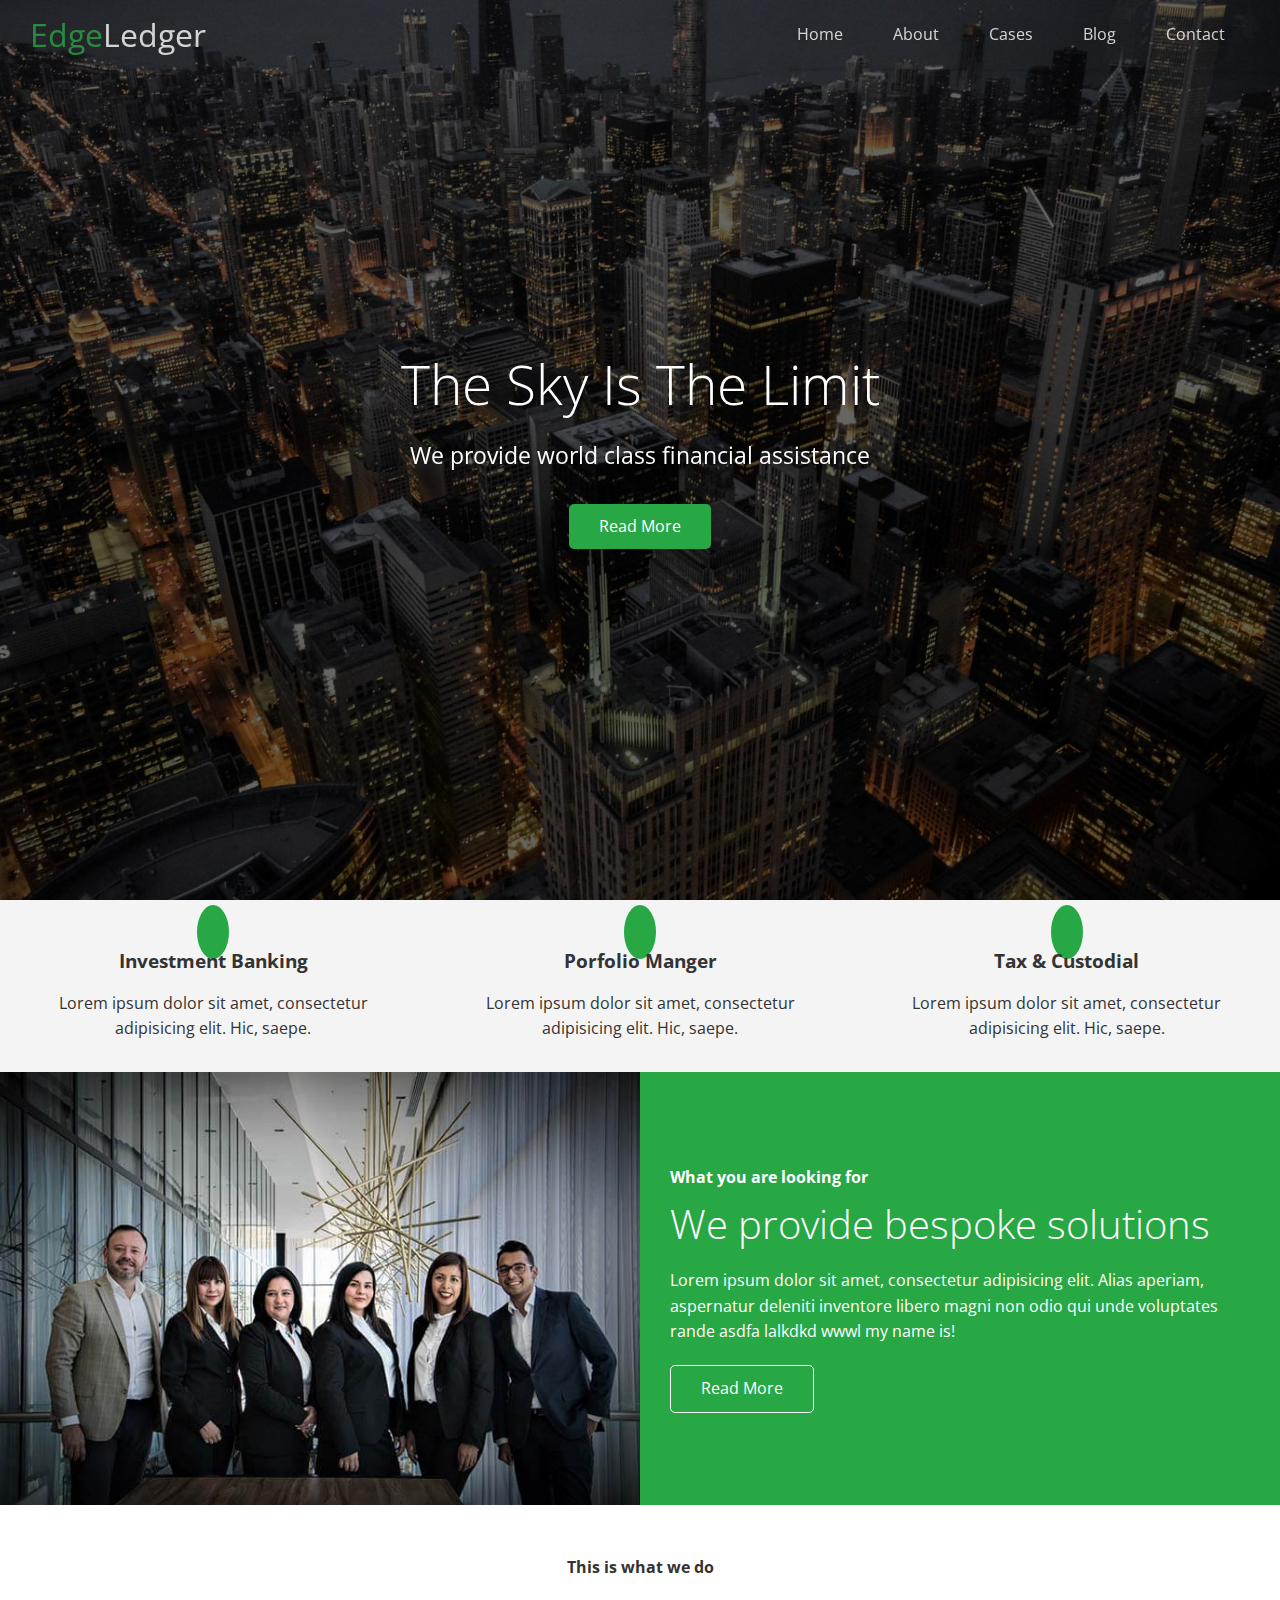
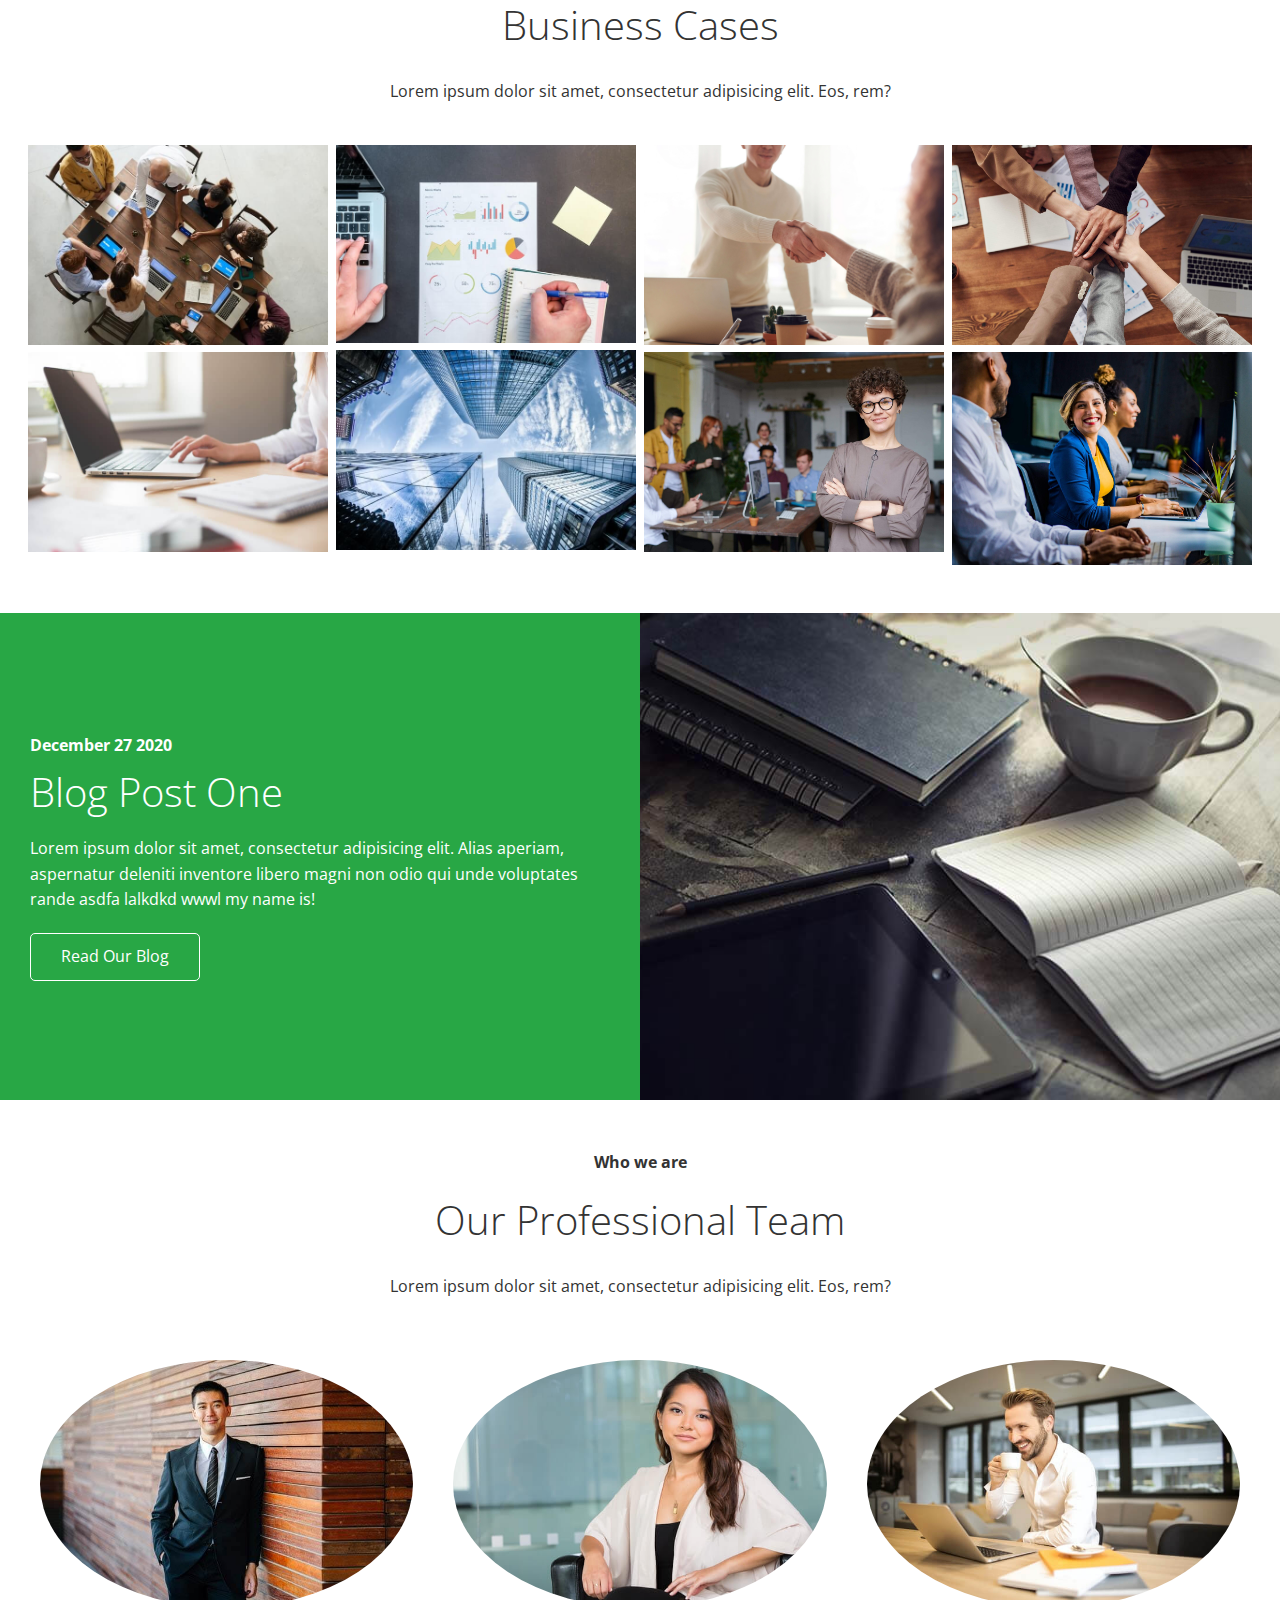
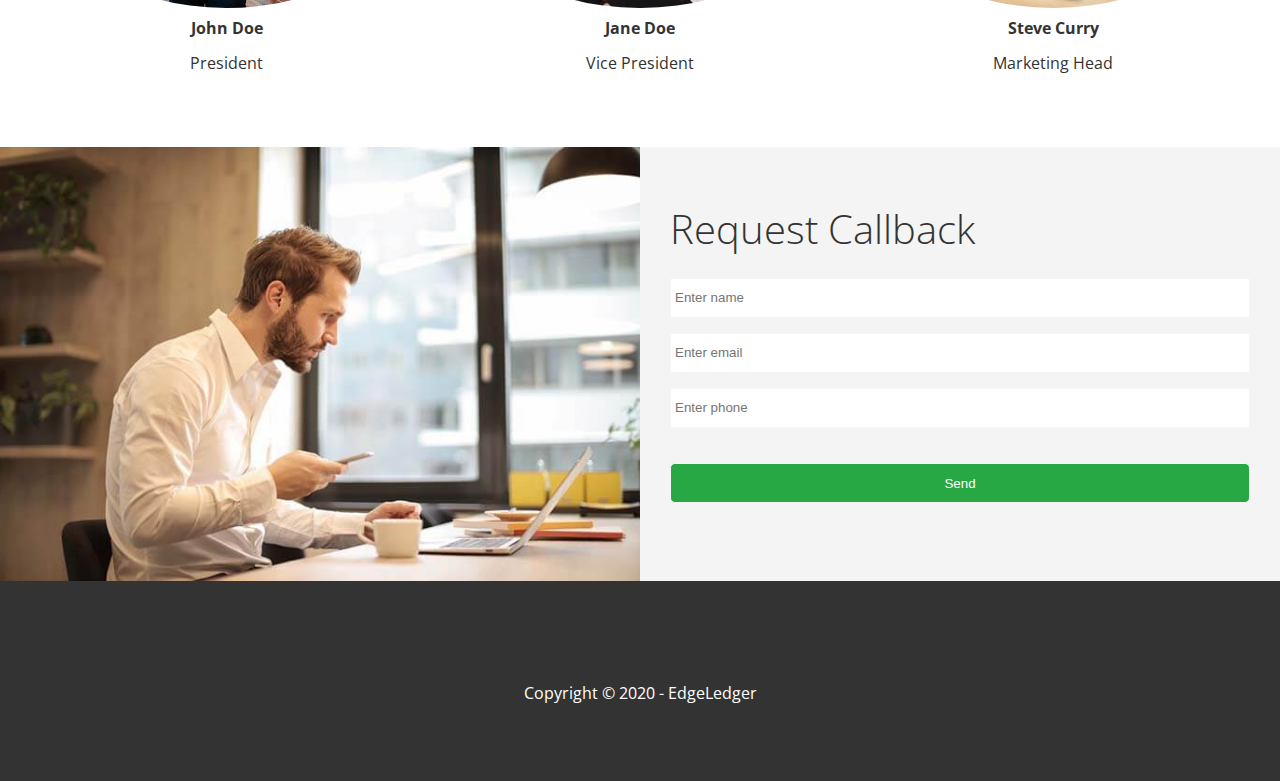
<file: index.html>
<!doctype html>
<html lang="en">
<head>
    <meta charset="UTF-8">
    <meta name="viewport"
          content="width=device-width, user-scalable=no, initial-scale=1.0, maximum-scale=1.0, minimum-scale=1.0">
    <meta http-equiv="X-UA-Compatible" content="ie=edge">
    <link rel="stylesheet" href="https://cdnjs.cloudflare.com/ajax/libs/font-awesome/5.15.1/css/all.min.css"
          integrity="sha512-+4zCK9k+qNFUR5X+cKL9EIR+ZOhtIloNl9GIKS57V1MyNsYpYcUrUeQc9vNfzsWfV28IaLL3i96P9sdNyeRssA=="
          crossorigin="anonymous"/>
    <link rel="preconnect" href="https://fonts.gstatic.com">
    <link href="https://fonts.googleapis.com/css2?family=Open+Sans:wght@300;400&display=swap" rel="stylesheet">
    <link rel="stylesheet" href="css/utilities.css">
    <link rel="stylesheet" href="css/style.css">
    <title>Welcome To EdgeLedger</title>
</head>
<body id="home">
<header class="hero">
    <div id="navbar" class="navbar top">
        <h1 class="logo">
            <span class="text-primary"><i class="fas fa-book-open"></i>Edge</span>Ledger
        </h1>
        <nav>
            <ul>
                <li><a href="#home">Home</a></li>
                <li><a href="#about">About</a></li>
                <li><a href="#cases">Cases</a></li>
                <li><a href="#blog">Blog</a></li>
                <li><a href="#contact">Contact</a></li>
            </ul>
        </nav>
    </div>
    <div class="content">
        <h1>The Sky Is The Limit</h1>
        <p>We provide world class financial assistance</p>
        <a href="#about" class="btn"><i class="fas fa-chevron-right"></i>Read More</a>
    </div>
</header>
<main>
    <!--About: Icons-->
    <section id="about" class="icons bg-light">
        <div class="flex-items">
            <div>
                <i class="fas fa-university fa-2x">
                </i>
                <div>
                    <h3>Investment Banking</h3>
                    <p>Lorem ipsum dolor sit amet, consectetur adipisicing elit. Hic, saepe.</p>
                </div>
            </div>
            <div>
                <i class="fas fa-book-reader fa-2x">
                </i>
                <div>
                    <h3>Porfolio Manger</h3>
                    <p>Lorem ipsum dolor sit amet, consectetur adipisicing elit. Hic, saepe.</p>
                </div>
            </div>
            <div>
                <i class="fas fa-pencil-alt fa-2x">
                </i>
                <div>
                    <h3>Tax & Custodial</h3>
                    <p>Lorem ipsum dolor sit amet, consectetur adipisicing elit. Hic, saepe.</p>
                </div>
            </div>
        </div>
    </section>
    <!--About: Solutions-->
    <section class="solutions flex-columns">
        <div class="row">
            <div class="column">
                <div class="column-1">
                    <img src="image_resources/home/people.jpg" alt="#">
                </div>
            </div>
            <div class="column">
                <div class="column-2 bg-primary">
                    <h4>What you are looking for</h4>
                    <h2>We provide bespoke solutions</h2>
                    <p>Lorem ipsum dolor sit amet, consectetur adipisicing elit. Alias aperiam, aspernatur deleniti
                        inventore libero magni non odio qui unde voluptates rande asdfa lalkdkd wwwl my name is!</p>
                    <a href="" class="btn btn-outline">
                        <i class="fas fa-chevron"></i>
                        Read More</a>
                </div>
            </div>
        </div>
    </section>

    <!--Cases-->
    <section id="cases" class="cases flex-grid section-padding">
        <header class="section-header">
            <h4>This is what we do</h4>
            <h2>Business Cases</h2>
            <p>Lorem ipsum dolor sit amet, consectetur adipisicing elit. Eos, rem?</p>
        </header>
        <div class="row">
            <div class="column">
                <img src="image_resources/cases/cases1.jpg" alt="#">
                <img src="image_resources/cases/cases2.jpg" alt="#">
            </div>
            <div class="column">
                <img src="image_resources/cases/cases3.jpg" alt="#">
                <img src="image_resources/cases/cases4.jpg" alt="#">
            </div>
            <div class="column">
                <img src="image_resources/cases/cases5.jpg" alt="#">
                <img src="image_resources/cases/cases6.jpg" alt="#">
            </div>
            <div class="column">
                <img src="image_resources/cases/cases7.jpg" alt="#">
                <img src="image_resources/cases/cases8.jpg" alt="#">
            </div>
        </div>
    </section>

    <!--Blog-->
    <section id="blog" class="blog flex-columns flex-reverse">
        <div class="row">
            <div class="column">
                <div class="column-1">
                    <img src="image_resources/home/blog.jpg" alt="#">
                </div>
            </div>
            <div class="column">
                <div class="column-2 bg-primary">
                    <h4>December 27 2020</h4>
                    <h2>Blog Post One</h2>
                    <p>Lorem ipsum dolor sit amet, consectetur adipisicing elit. Alias aperiam, aspernatur deleniti
                        inventore libero magni non odio qui unde voluptates rande asdfa lalkdkd wwwl my name is!</p>
                    <a href="blog.html" class="btn btn-outline">
                        <i class="fas fa-chevron"></i>
                        Read Our Blog</a>
                </div>
            </div>
        </div>
    </section>
    <section id="team" class="team section-padding">
        <header class="section-header">
            <h4>Who we are</h4>
            <h2>Our Professional Team</h2>
            <p>Lorem ipsum dolor sit amet, consectetur adipisicing elit. Eos, rem?</p>
        </header>
        <div class="flex-items">

            <div>
                <img src="image_resources/team/person1.jpg" alt="#">
                <h4>John Doe</h4>
                <p>President</p>
            </div>
            <div>
                <img src="image_resources/team/person2.jpg" alt="#">
                <h4>Jane Doe</h4>
                <p>Vice President</p>
            </div>
            <div>
                <img src="image_resources/team/person3.jpg" alt="#">
                <h4>Steve Curry</h4>
                <p>Marketing Head</p>
            </div>
        </div>
    </section>

    <!--Contact Section-->
    <section id="contact" class="contact flex-columns">
        <div class="row">
            <div class="column">
                <div class="column-1">
                    <img src="image_resources/home/contact.jpg" alt="#">
                </div>
            </div>
            <div class="column">
                <div class="column-2 bg-light">
                    <h2>Request Callback</h2>
                    <form action="" class="callback-form">
                        <div class="form-control">
                            <label for="name"></label>
                            <input type="text" id="name" name="name" placeholder="Enter name">
                        </div>
                        <div class="form-control">
                            <label for="email"></label>
                            <input type="text" id="email" name="email" placeholder="Enter email">
                        </div>
                        <div class="form-control">
                            <label for="phone"></label>
                            <input type="text" id="phone" name="phone" placeholder="Enter phone">
                        </div>
                        <input type="submit" value="Send" id="submit" class="btn">
                    </form>
                </div>
            </div>
        </div>
    </section>
</main>

<footer class="footer bg-dark">
    <div class="social">
        <a href="#"><i class="fab fa-facebook fa-2x"></i></a>
        <a href="#"><i class="fab fa-twitter fa-2x"></i></a>
        <a href="#"><i class="fab fa-youtube fa-2x"></i></a>
        <a href="#"><i class="fab fa-linkedin fa-2x"></i></a>
    </div>
    <p>Copyright &copy; 2020 - EdgeLedger</p>
</footer>

<script>

    const navbar = document.getElementById('navbar');
    let scrolled = false;

    window.onscroll = function () {
        if (window.pageYOffset > 100) {
            navbar.classList.remove('top');
            if (!scrolled) {
                navbar.style.transfrom = 'translateY(-70)';
            }
            setTimeout(function () {
                navbar.style.transform = 'translateY(0)';
                scrolled = true;
            }, 200);
        } else {
            navbar.classList.add('top');
            scrolled = false;
        }
    }
</script>
</body>
</html>
</file>
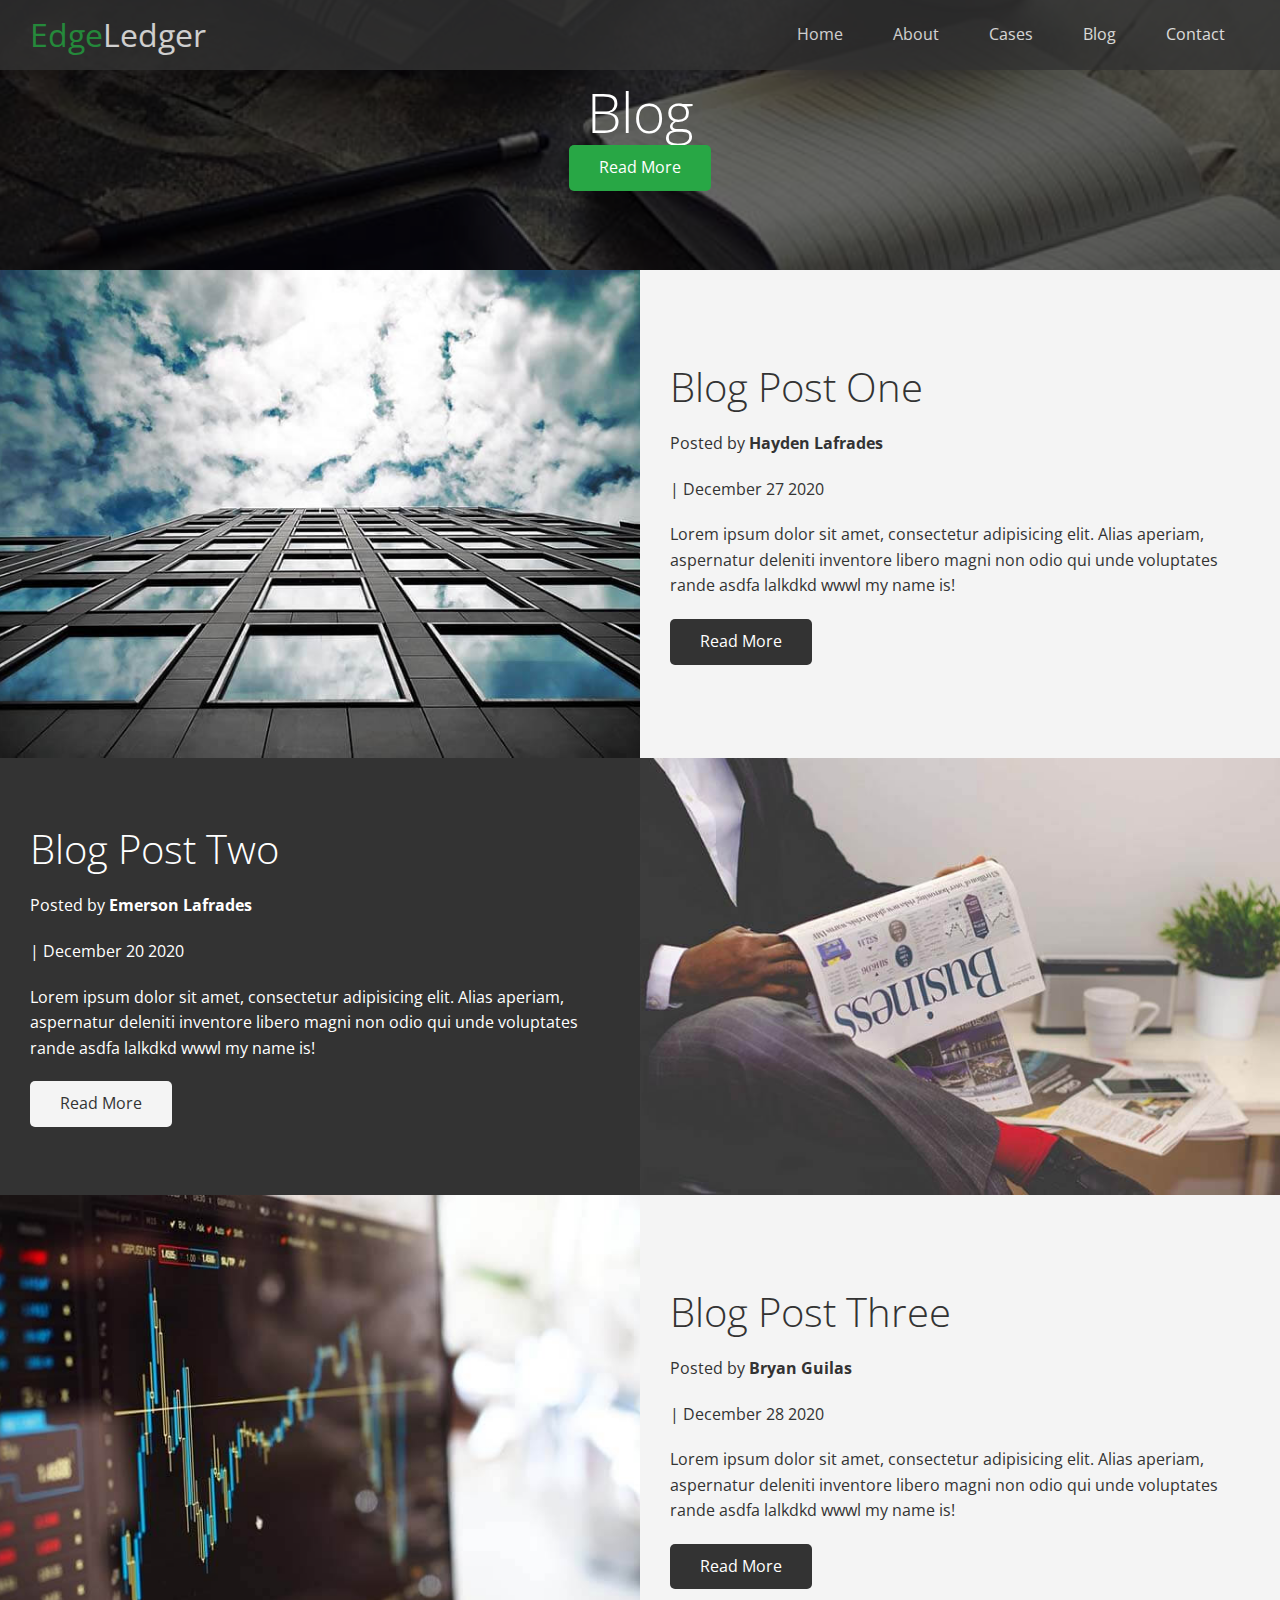
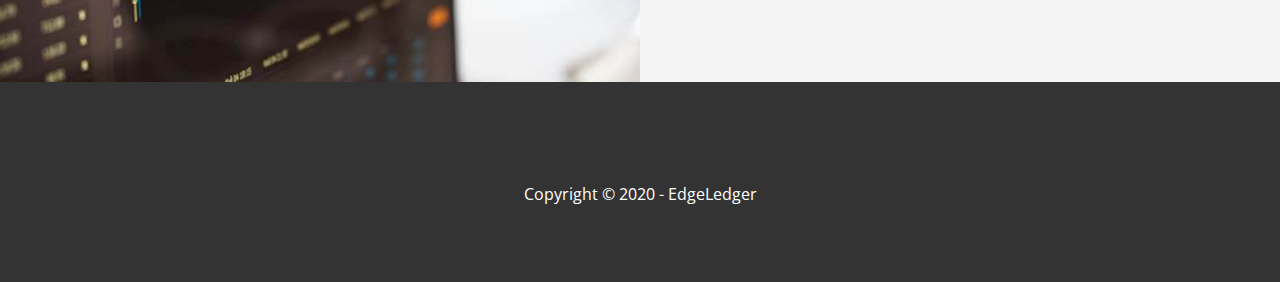
<file: blog.html>
<!doctype html>
<html lang="en">
<head>
    <meta charset="UTF-8">
    <meta name="viewport"
          content="width=device-width, user-scalable=no, initial-scale=1.0, maximum-scale=1.0, minimum-scale=1.0">
    <meta http-equiv="X-UA-Compatible" content="ie=edge">
    <link rel="stylesheet" href="https://cdnjs.cloudflare.com/ajax/libs/font-awesome/5.15.1/css/all.min.css"
          integrity="sha512-+4zCK9k+qNFUR5X+cKL9EIR+ZOhtIloNl9GIKS57V1MyNsYpYcUrUeQc9vNfzsWfV28IaLL3i96P9sdNyeRssA=="
          crossorigin="anonymous"/>
    <link rel="preconnect" href="https://fonts.gstatic.com">
    <link href="https://fonts.googleapis.com/css2?family=Open+Sans:wght@300;400&display=swap" rel="stylesheet">
    <link rel="stylesheet" href="css/utilities.css">
    <link rel="stylesheet" href="css/style.css">
    <title>Read Our Blog</title>
</head>
<body id="home">
<header class="hero blog">
    <div id="navbar" class="navbar">
        <h1 class="logo">
            <span class="text-primary"><i class="fas fa-book-open"></i>Edge</span>Ledger
        </h1>
        <nav>
            <ul>
                <li><a href="index.html">Home</a></li>
                <li><a href="index.html#about">About</a></li>
                <li><a href="index.html#cases">Cases</a></li>
                <li><a href="index.html#blog">Blog</a></li>
                <li><a href="index.html#contact">Contact</a></li>
            </ul>
        </nav>
    </div>
    <div class="content">
        <h1>Blog</h1>
        <a href="#about" class="btn"><i class="fas fa-chevron-right"></i>Read More</a>
    </div>
</header>
<main>
    <article class="flex-columns">
        <div class="row">
            <div class="column">
                <div class="column-1">
                    <img src="image_resources/blog/blog1.jpg" alt="#">
                </div>
            </div>
            <div class="column">
                <div class="column-2 bg-light">
                    <h2>Blog Post One</h2>
                    <p class="meta">
                        <i class="fas fa-user"></i>Posted by <strong>Hayden Lafrades</strong>
                    </p> | December 27 2020
                    <p>Lorem ipsum dolor sit amet, consectetur adipisicing elit. Alias aperiam, aspernatur deleniti
                        inventore libero magni non odio qui unde voluptates rande asdfa lalkdkd wwwl my name is!</p>
                    <a href="post.html" class="btn btn-dark">
                        <i class="fas fa-chevron"></i>
                        Read More</a>
                </div>
            </div>
        </div>
    </article>
    <article class="flex-columns flex-reverse">
        <div class="row">
            <div class="column">
                <div class="column-1">
                    <img src="image_resources/blog/blog2.jpg" alt="#">
                </div>
            </div>
            <div class="column">
                <div class="column-2 bg-dark">
                    <h2>Blog Post Two</h2>
                    <p class="meta">
                        <i class="fas fa-user"></i>Posted by <strong>Emerson Lafrades</strong>
                    </p> | December 20 2020
                    <p>Lorem ipsum dolor sit amet, consectetur adipisicing elit. Alias aperiam, aspernatur deleniti
                        inventore libero magni non odio qui unde voluptates rande asdfa lalkdkd wwwl my name is!</p>
                    <a href="post.html" class="btn btn-light">
                        <i class="fas fa-chevron"></i>
                        Read More</a>
                </div>
            </div>
        </div>
    </article>
    <article class="flex-columns">
        <div class="row">
            <div class="column">
                <div class="column-1">
                    <img src="image_resources/blog/blog3.jpg" alt="#">
                </div>
            </div>
            <div class="column">
                <div class="column-2 bg-light">
                    <h2>Blog Post Three</h2>
                    <p class="meta">
                        <i class="fas fa-user"></i>Posted by <strong>Bryan Guilas</strong>
                    </p> | December 28 2020
                    <p>Lorem ipsum dolor sit amet, consectetur adipisicing elit. Alias aperiam, aspernatur deleniti
                        inventore libero magni non odio qui unde voluptates rande asdfa lalkdkd wwwl my name is!</p>
                    <a href="post.html" class="btn btn-dark">
                        <i class="fas fa-chevron"></i>
                        Read More</a>
                </div>
            </div>
        </div>
    </article>
</main>

<footer class="footer bg-dark">
    <div class="social">
        <a href="#"><i class="fab fa-facebook fa-2x"></i></a>
        <a href="#"><i class="fab fa-twitter fa-2x"></i></a>
        <a href="#"><i class="fab fa-youtube fa-2x"></i></a>
        <a href="#"><i class="fab fa-linkedin fa-2x"></i></a>
    </div>
    <p>Copyright &copy; 2020 - EdgeLedger</p>
</footer>
</body>
</html>
</file>
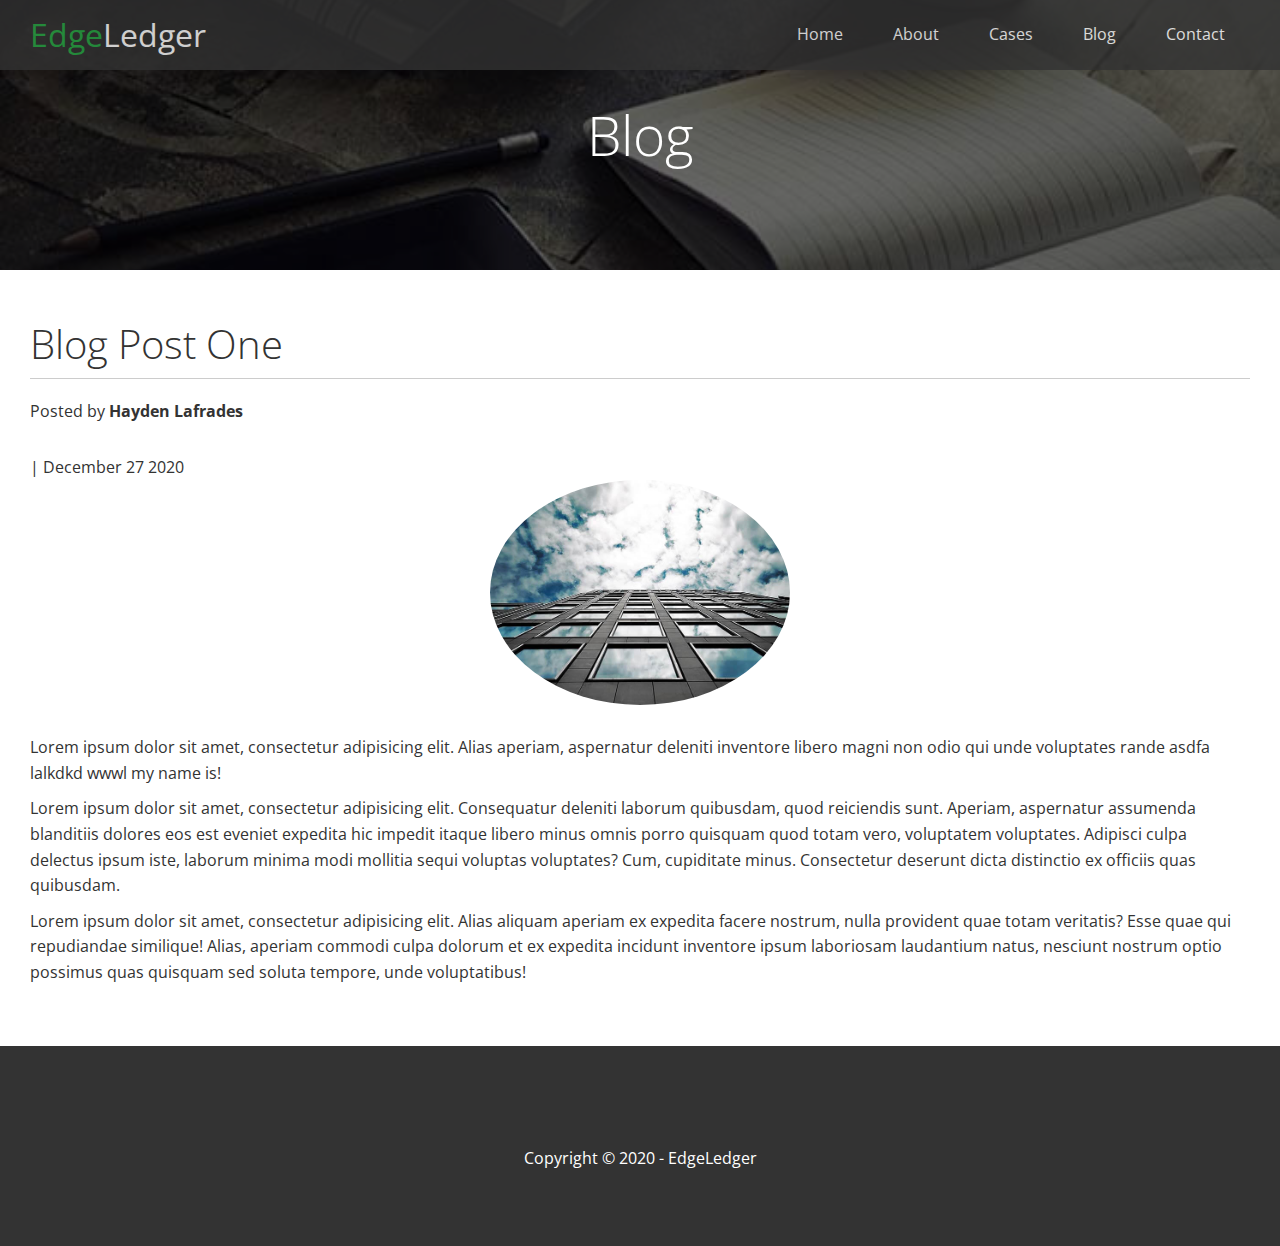
<file: post.html>
<!doctype html>
<html lang="en">
<head>
    <meta charset="UTF-8">
    <meta name="viewport"
          content="width=device-width, user-scalable=no, initial-scale=1.0, maximum-scale=1.0, minimum-scale=1.0">
    <meta http-equiv="X-UA-Compatible" content="ie=edge">
    <link rel="stylesheet" href="https://cdnjs.cloudflare.com/ajax/libs/font-awesome/5.15.1/css/all.min.css"
          integrity="sha512-+4zCK9k+qNFUR5X+cKL9EIR+ZOhtIloNl9GIKS57V1MyNsYpYcUrUeQc9vNfzsWfV28IaLL3i96P9sdNyeRssA=="
          crossorigin="anonymous"/>
    <link rel="preconnect" href="https://fonts.gstatic.com">
    <link href="https://fonts.googleapis.com/css2?family=Open+Sans:wght@300;400&display=swap" rel="stylesheet">
    <link rel="stylesheet" href="css/utilities.css">
    <link rel="stylesheet" href="css/style.css">
    <title>Post One</title>
</head>
<body id="home">
<header class="hero blog">
    <div id="navbar" class="navbar">
        <h1 class="logo">
            <span class="text-primary"><i class="fas fa-book-open"></i>Edge</span>Ledger
        </h1>
        <nav>
            <ul>
                <li><a href="index.html">Home</a></li>
                <li><a href="index.html#about">About</a></li>
                <li><a href="index.html#cases">Cases</a></li>
                <li><a href="index.html#blog">Blog</a></li>
                <li><a href="index.html#contact">Contact</a></li>
            </ul>
        </nav>
    </div>
    <div class="content">
        <h1>Blog</h1>
    </div>
</header>
<main>
  <section class="post">
      <h2>Blog Post One</h2>
      <p class="meta">
          <i class="fas fa-user"></i>Posted by <strong>Hayden Lafrades</strong>
      </p> | December 27 2020

      <img src="image_resources/blog/blog1.jpg" alt="">
      <p>Lorem ipsum dolor sit amet, consectetur adipisicing elit. Alias aperiam, aspernatur deleniti
          inventore libero magni non odio qui unde voluptates rande asdfa lalkdkd wwwl my name is!</p>
      <p>Lorem ipsum dolor sit amet, consectetur adipisicing elit. Consequatur deleniti laborum quibusdam, quod reiciendis sunt. Aperiam, aspernatur assumenda blanditiis dolores eos est eveniet expedita hic impedit itaque libero minus omnis porro quisquam quod totam vero, voluptatem voluptates. Adipisci culpa delectus ipsum iste, laborum minima modi mollitia sequi voluptas voluptates? Cum, cupiditate minus. Consectetur deserunt dicta distinctio ex officiis quas quibusdam.</p>
    <p>Lorem ipsum dolor sit amet, consectetur adipisicing elit. Alias aliquam aperiam ex expedita facere nostrum, nulla provident quae totam veritatis? Esse quae qui repudiandae similique! Alias, aperiam commodi culpa dolorum et ex expedita incidunt inventore ipsum laboriosam laudantium natus, nesciunt nostrum optio possimus quas quisquam sed soluta tempore, unde voluptatibus!</p>
  </section>
</main>

<footer class="footer bg-dark">
    <div class="social">
        <a href="#"><i class="fab fa-facebook fa-2x"></i></a>
        <a href="#"><i class="fab fa-twitter fa-2x"></i></a>
        <a href="#"><i class="fab fa-youtube fa-2x"></i></a>
        <a href="#"><i class="fab fa-linkedin fa-2x"></i></a>
    </div>
    <p>Copyright &copy; 2020 - EdgeLedger</p>
</footer>
</body>
</html>
</file>
<file: css/utilities.css>
/* text Colors */
.text-primary {
    color: #28a745;
}

.text-secondary {
    color: #0284d0;
}

/*BUTTON*/

.btn {
    cursor: pointer;
    display: inline-block;
    padding: 10px 30px;
    color: #ffffff;
    background-color: #28a745;
    border: none;
    border-radius: 5px;
}

.btn:hover {
    opacity: 0.9;
}

.btn-primary, .bg-primary {
    background: #28a745;
    color: #ffffff;
}

.btn-secondary, .bg-secondary {
    background: #0284d0;
    color: #ffffff;
}

.btn-dark, .bg-dark {
    background: #333333;
    color: #ffffff;
}

.btn-light, .bg-light {
    background: #f4f4f4;
    color: #333;
}

.btn-outline {
    background: transparent;
    border: 1px solid #fff;
}

/*Flex Items*/

.flex-items {
    display: flex;
    text-align: center;
    justify-content: center;
    height: 100%;
}

.flex-items > div {
    padding: 20px;
}

/*Flex Columns*/
.flex-columns.flex-reverse .row {
    flex-direction: row-reverse;
}
.flex-columns .row {
    display: flex;
    flex-direction: row;
    flex-wrap: wrap;
    width: 100%;

}

.flex-columns .column {
    display: flex;
    flex-direction: column;
    flex-basis: 100%;
    flex: 1;
}


.flex-columns .column .column-1,
.flex-columns .column .column-2 {
    height: 100%;
}

.flex-columns img {
    width: 100%;
    height: 100%;
    object-fit: cover;
}

.flex-columns .column-2 {
    display: flex;
    flex-direction: column;
    align-items: flex-start;
    justify-content: center;
    padding: 30px;
}

.flex-columns h2 {
    font-size: 40px;
    font-weight: 100;
}

.flex-columns h4 {
    margin-bottom: 10px;

}

.flex-columns p {
    margin: 20px 0;
}

/*Section Header*/

.section-header {
    padding: 30px;
    display: flex;
    flex-direction: column;
    align-items: center;
    justify-content: center;
    text-align: center;
}

.section-header h2 {
    font-size: 40px;
    margin: 20px 0;
}

.section-padding {
    padding: 20px 20px 40px;

}

/*Flex Grid*/

.flex-grid .row {
    display: flex;
    flex-wrap: wrap;
    padding: 0 4px;
}

.flex-grid .column {
    flex: 25%;
    max-width: 25%;
    padding: 0 4px;
}
</file>
<file: css/style.css>
* {
    box-sizing: border-box;
    padding: 0;
    margin: 0;

}

body {
    font-family: 'Open Sans', sans-serif;
    background: #fff;
    color: #333;
    line-height: 1.6;
}

ul {
    list-style: none;

}

a {
    color: #333;
    text-decoration: none;
}

h1, h2 {
    font-weight: 200;
    line-height: 1.2;
}

p {
    margin: 10px 0;
}

img {
    width: 100%;
}

/*NAVBAR*/

.navbar {
    display: flex;
    align-items: center;
    justify-content: space-between;
    background-color: #333333;
    color: #ffffff;
    opacity: 0.8;
    width: 100%;
    height: 70px;
    position: fixed;
    top: 0;
    padding: 0 30px;
    transition: 0.5s;
}

.navbar.top {
    background: transparent;
}
.navbar a {
    color: #ffffff;
    padding: 10px 20px;
    margin: 0 5px;

}

.navbar a:hover {
    border-bottom: #28a745 2px solid;
}

.navbar ul {
    display: flex;
}

.navbar .logo {
    font-weight: 400;
}

/*HEADER*/

.hero {
    background: url("../image_resources/home/showcase.jpg") no-repeat center center/cover;
    height: 100vh;
    position: relative;
    color: #ffffff;
}


.hero .content {
    display: flex;
    flex-direction: column;
    align-items: center;
    justify-content: center;
    text-align: center;
    height: 100%;
    padding: 0 20px;

}

.hero .content h1 {
    font-size: 55px;

}

.hero .content p {
    font-size: 23px;
    max-width: 600px;
    margin: 20px 0 30px;
}

/*This is a overlay of the landing page if you change the background it will cover the whole page
also position is set to absolute in order to be able to do that the parent div has to have a
position of relative which is the hero class in this case*/

.hero::before {
    content: '';
    position: absolute;
    top: 0;
    left: 0;
    width: 100%;
    height: 100%;
    background: rgba(0, 0, 0, 0.6);
}

/*Makes the anything in the hero div lighter than the box THe SKY is the LImit text*/
.hero * {
    z-index: 10;
}

.hero.blog {
    background: url('../image_resources/home/blog.jpg') no-repeat center center/cover;
    height: 30vh;
}

/*ICONS*/

.cons {
    padding: 30px
}

.icons h3 {
    font-weight: bold;
    margin-bottom: 15px;
}

.icons i {
    background-color: #28a745;
    color: #fff;
    padding: 1rem;
    border-radius: 50%;
    margin-bottom: 15px;
}

.cases img:hover {
    opacity: 0.7;
}


.team img {
    border-radius: 50%;
}


/*Callback form*/

.callback-form {
    width: 100%;
    padding: 20px 0;

}

.callback-form label {
    display: block;
    margin-bottom: 5px;
}

.callback-form .form-control {
    margin-bottom: 15px;
}

.callback-form input {
    width: 100%;
    padding: 4px;
    height: 40px;
    border: #f5f5f5 1px solid;
}

.callback-form .btn {
    padding: 12px 0;
    margin-top: 20px;
}

.callback-form input:focus {
    outline-color: #28a745;
}

/*Post*/

.post {
    padding: 50px 30px;
}

.post h2 {
    font-size: 40px;
    margin-bottom: 20px;
    padding-bottom: 10px;
    border-bottom: #ccc solid 1px;
}

.post .meta {
    margin-bottom: 30px;

}

.post img {
    width: 300px;
    border-radius: 50%;
    display: block;
    margin: 0 auto 30px;
}
/*Footer*/

.footer {
    display: flex;
    flex-direction: column;
    align-items: center;
    justify-content: center;
    text-align: center;
    height: 200px;
}

.footer a {
    color: #ffffff;
}

.footer a:hover {
    color: #28a745;
}

.footer .social > * {
    margin-right: 30px;
}



/*Mobile*/
@media (max-width: 768px) {
    .navbar {
        flex-direction: column;
        height: 120px;
        padding: 20px;

    }

    .navbar a {
        padding: 10px 10px;
        margin: 0 3px;
    }

    .flex-items {
        flex-direction: column;
    }

    .flex-columns .column, .flex-grid .column {
        flex: 100%;
        max-width: 100%;
    }
    .team img {
        width: 70%;
    }
}
</file>
